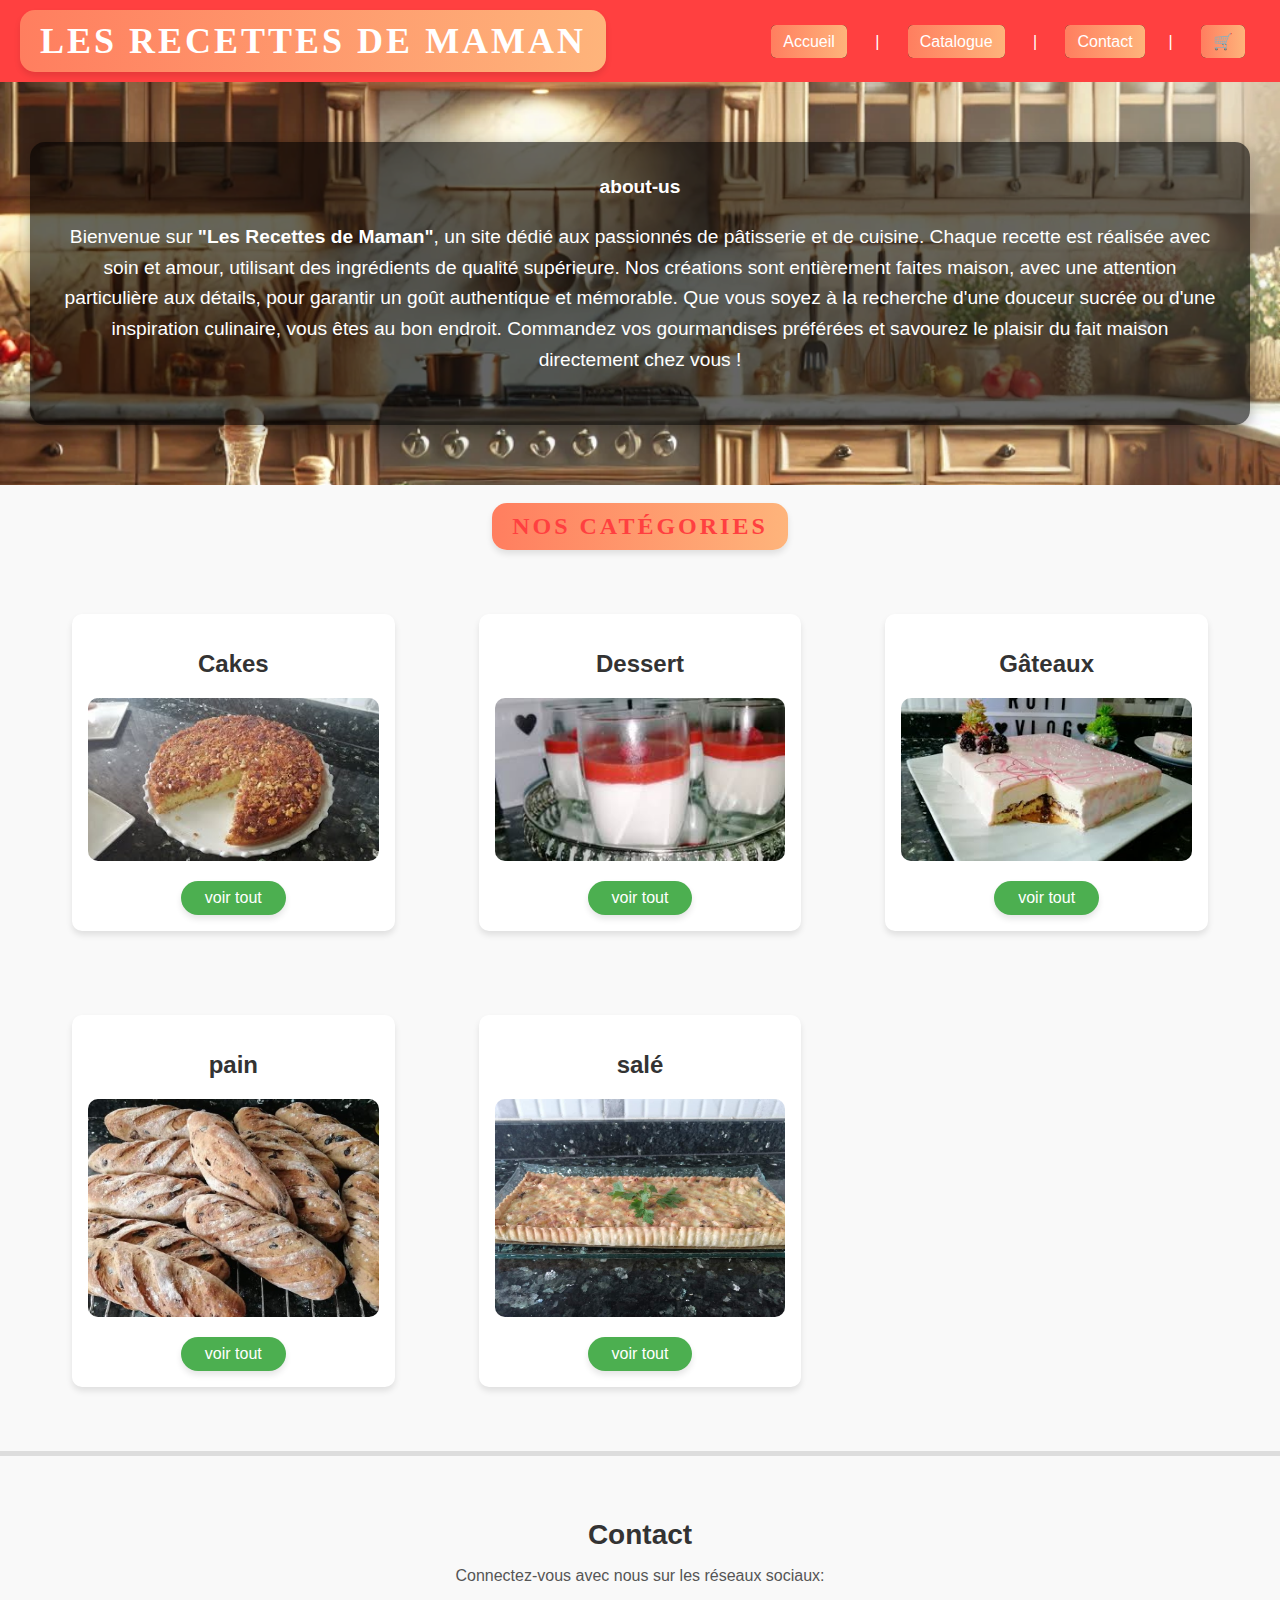
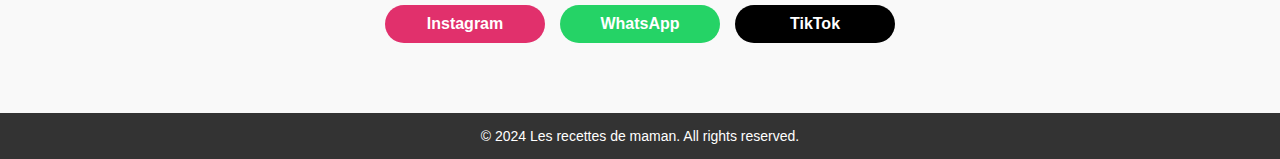
<file: index.html>
<!DOCTYPE html>
<html lang="en">
  <head>
    <meta charset="UTF-8" />
    <meta name="viewport" content="width=device-width, initial-scale=1.0" />
    <title>Les Recettes de Maman</title>
    <link rel="icon" href="photo/LOGO.jpeg" type="image/png" />
    <link rel="stylesheet" href="style.css" />
  </head>
  <body>
    <header>
      <h1>Les Recettes de Maman</h1>
      <nav>
        <a href="index.html">Accueil</a> &nbsp; | &nbsp;
        <div class="dropdown">
          <a href="#" class="dropbtn">Catalogue</a>
          <div class="dropdown-content">
            <a href="cakes.html">Cakes</a>
            <a href="desserts.html">Desserts</a>
            <a href="sale.html">Salé</a>
            <a href="pain.html">Pain</a>
            <a href="gateau.html">Gâteaux</a>
          </div>
        </div> &nbsp; | &nbsp;
       <a href="#contact">Contact</a>&nbsp; | &nbsp;
         <a href="cart.html">🛒</a> 
      </nav>
    </header>
    <main>
        <section id="about-us" class="about-section">
            <div class="about-content">
               <strong>about-us</strong>
              <p>
                Bienvenue sur <strong>"Les Recettes de Maman"</strong>, un site dédié aux passionnés de pâtisserie et de cuisine.  
                Chaque recette est réalisée avec soin et amour, utilisant des ingrédients de qualité supérieure.  
                Nos créations sont entièrement faites maison, avec une attention particulière aux détails, pour garantir un goût authentique et mémorable.  
                Que vous soyez à la recherche d'une douceur sucrée ou d'une inspiration culinaire, vous êtes au bon endroit.  
                Commandez vos gourmandises préférées et savourez le plaisir du fait maison directement chez vous !
              </p>
            </div>
          </section>
        </main>
          <BR>
            <CEnter>
            <h1>Nos catégories</h1></CEnter>
<main id="section">
      <section id="section">
        <article class="section">
          <h2 class="recipe-title">Cakes</h2>
          <img
            src="photo/cake royal aux fruits secs.jpg"
            alt="Cheesecake"
            class="sectionimage"
          />
          <div class="recipe-details">
            <a href="cakes.html" class="cake">
              <button class="see section">voir tout</button>
            </a>
          </div>
        </article>
      </section>
      
      
      <section id="section">
        <article class="section">
          <h2 class="recipe-title">Dessert</h2>
          <img
            src="photo/panacota.jpg"
            alt="Cheesecake"
            class="sectionimage"
          />
          <div class="recipe-details">
            <a href="desserts.html" class="Dessert">
              <button class="see section">voir tout </button>
            </a>
          </div>
        </article>
      </section>
      <section id="section">
        <article class="section">
          <h2 class="recipe-title">Gâteaux</h2>
          <img
            src="photo/gateau glace.jpg"
            alt="Cheesecake"
            class="sectionimage"
          />
          <div class="recipe-details">
            <a href="gateau.html" class="cake">
              <button class="see section">voir tout</button>
            </a>
          </div>
        </article>
      </section>
      <section id="section">
        <article class="section">
          <h2 class="recipe-title">pain</h2>
          <img
            src="photo/pain au olive 2.jpeg"
            alt="Cheesecake"
            class="sectionimage"
          />
          <div class="recipe-details">
            <a href="pain.html" class="cake">
              <button class="see section">voir tout</button>
            </a>
          </div>
        </article>
      </section>

      <section id="section">
        <article class="section">
          <h2 class="recipe-title">salé</h2>
          <img
            src="photo/gratin.jpeg"
            alt="Cheesecake"
            class="sectionimage"
          />
          <div class="recipe-details">
            <a href="sale.html" class="salé">
              <button class="see section">voir tout </button>
            </a>
          </div>
        </article>
      </section>
    </main>

    <section id="contact">
      <h2>Contact</h2>
      <p>Connectez-vous avec nous sur les réseaux sociaux:</p>
      <div class="social-links">
          <a href="https://www.instagram.com/les_recette_de_maman/" target="_blank" class="social-btn instagram">Instagram</a>
          <a href="https://wa.me/message/JJLFO6GVCVP2J1" target="_blank" class="social-btn whatsapp">WhatsApp</a>
          <a href="https://www.tiktok.com/@lesrecettesdemaman1?lang=fr" target="_blank" class="social-btn tiktok">TikTok</a>
      </div>
  </section>

      <footer>
        <p>&copy; 2024 Les recettes de maman. All rights reserved.</p>
      </footer>
      <script src="script.js"></script>
  </body>
</html>
</file>
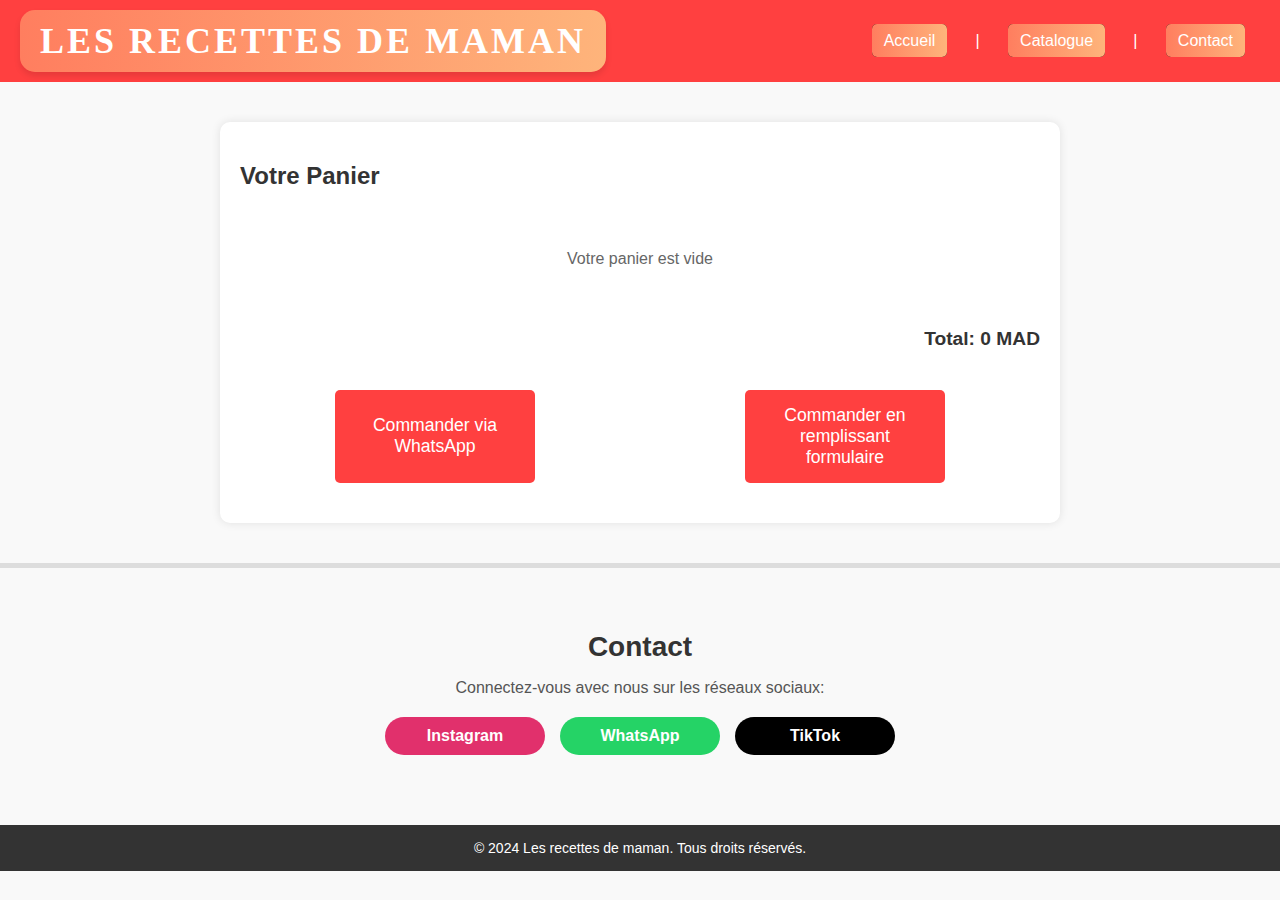
<file: cart.html>
<!DOCTYPE html>
<html lang="fr">
<head>
    <meta charset="UTF-8">
    <meta name="viewport" content="width=device-width, initial-scale=1.0">
    <title>Panier - Les Recettes de Maman</title>
    <link rel="icon" href="photo/LOGO.jpeg" type="image/png">
    <link rel="stylesheet" href="style.css">
    <style>
        .cart-container {
            max-width: 800px;
            margin: 20px auto;
            padding: 20px;
            background: white;
            border-radius: 10px;
            box-shadow: 0 0 10px rgba(0,0,0,0.1);
        }

        .cart-item {
            display: flex;
            align-items: center;
            padding: 15px;
            border-bottom: 1px solid #eee;
            gap: 20px;
        }

        .cart-item img {
            width: 100px;
            height: 100px;
            object-fit: cover;
            border-radius: 8px;
        }

        .cart-item-details {
            flex-grow: 1;
        }

        .cart-item-title {
            font-size: 1.2em;
            margin-bottom: 5px;
        }

        .cart-item-price {
            color: #ff4040;
            font-weight: bold;
        }

        .cart-item-quantity {
            display: flex;
            align-items: center;
            gap: 10px;
        }

        .quantity-btn {
            background: #ff4040;
            color: white;
            border: none;
            padding: 5px 10px;
            border-radius: 5px;
            cursor: pointer;
        }

        .remove-item {
            background: #ff4040;
            color: white;
            border: none;
            padding: 8px 12px;
            border-radius: 5px;
            cursor: pointer;
        }

        .cart-total {
            margin-top: 20px;
            text-align: right;
            font-size: 1.2em;
            font-weight: bold;
        }

        .checkout-btn {
            display: block;
            width: 100%;
            max-width: 200px;
            margin: 20px auto;
            padding: 15px;
            background: #ff4040;
            color: white;
            border: none;
            border-radius: 5px;
            font-size: 1.1em;
            cursor: pointer;
            transition: background-color 0.3s;
        }

        .checkout-btn:hover {
            background: #e03030;
        }

        .empty-cart {
            text-align: center;
            padding: 40px;
            color: #666;
        }

        .order-form {
            display: none;
            margin-top: 20px;
            padding: 20px;
            background: #f9f9f9;
            border-radius: 8px;
        }

        .order-form.active {
            display: block;
        }

        .buttons-container {
            display: flex;
            gap: 20px;
            justify-content: center;
            margin-top: 20px;
        }

        @media (max-width: 600px) {
            .cart-item {
                flex-direction: column;
                text-align: center;
            }

            .cart-item img {
                width: 150px;
                height: 150px;
            }

            .cart-item-quantity {
                justify-content: center;
                margin: 10px 0;
            }

            .buttons-container {
                flex-direction: column;
                align-items: center;
            }
        }
    </style>
</head>
<body>
    <header>
        <h1>Les Recettes de Maman</h1>
        <nav>
            <a href="index.html">Accueil</a> &nbsp; | &nbsp;
            <div class="dropdown">
                <a href="#" class="dropbtn">Catalogue</a>
                <div class="dropdown-content">
                    <a href="cakes.html">Cakes</a>
                    <a href="desserts.html">Desserts</a>
                    <a href="sale.html">Salé</a>
                    <a href="pain.html">Pain</a>
                    <a href="gateau.html">Gâteaux</a>
                </div>
            </div> &nbsp; | &nbsp;
            <a href="#contact">Contact</a>
        </nav>
    </header>

    <main>
        <div class="cart-container">
            <h2>Votre Panier</h2>
            <div id="cart-items">
                <!-- Les articles du panier seront ajoutés ici dynamiquement -->
            </div>
            <div class="cart-total">
                Total: <span id="cart-total-amount">0 MAD</span>
            </div>
            <div class="buttons-container">
                <button class="checkout-btn" onclick="checkout()">Commander via WhatsApp</button>
                <button class="checkout-btn" onclick="showOrderForm()">Commander en remplissant formulaire</button>
            </div>

            <!-- Formulaire de commande -->
            <div id="orderForm" class="order-form">
                <iframe src="https://docs.google.com/forms/d/e/1FAIpQLSdIYoKj4d7th1smosKsNT-HT3W_5Z_qig_I3DcebZFf1gVWtg/viewform?embedded=true" 
                    width="640" height="1526" frameborder="0" marginheight="0" marginwidth="0">
                    Chargement…
                </iframe>
            </div>
        </div>
    </main>

    <section id="contact">
        <h2>Contact</h2>
        <p>Connectez-vous avec nous sur les réseaux sociaux:</p>
        <div class="social-links">
            <a href="https://www.instagram.com/les_recette_de_maman/" target="_blank" class="social-btn instagram">Instagram</a>
            <a href="https://wa.me/message/JJLFO6GVCVP2J1" target="_blank" class="social-btn whatsapp">WhatsApp</a>
            <a href="https://www.tiktok.com/@lesrecettesdemaman1?lang=fr" target="_blank" class="social-btn tiktok">TikTok</a>
        </div>
    </section>

    <footer>
        <p>&copy; 2024 Les recettes de maman. Tous droits réservés.</p>
    </footer>

    <script>
        // Fonction pour charger le panier
        function loadCart() {
            const cart = JSON.parse(localStorage.getItem('cart')) || [];
            const cartContainer = document.getElementById('cart-items');
            const totalAmount = document.getElementById('cart-total-amount');
            
            if (cart.length === 0) {
                cartContainer.innerHTML = '<div class="empty-cart">Votre panier est vide</div>';
                totalAmount.textContent = '0 MAD';
                return;
            }

            let total = 0;
            cartContainer.innerHTML = '';
            
            cart.forEach((item, index) => {
                const cartItem = document.createElement('div');
                cartItem.className = 'cart-item';
                cartItem.innerHTML = `
                    <img src="${item.image}" alt="${item.name}">
                    <div class="cart-item-details">
                        <div class="cart-item-title">${item.name}</div>
                        <div class="cart-item-price">${item.price} MAD</div>
                        <div class="cart-item-quantity">
                            <button class="quantity-btn" onclick="updateQuantity(${index}, -1)">-</button>
                            <span>${item.quantity}</span>
                            <button class="quantity-btn" onclick="updateQuantity(${index}, 1)">+</button>
                        </div>
                    </div>
                    <button class="remove-item" onclick="removeItem(${index})">Supprimer</button>
                `;
                cartContainer.appendChild(cartItem);
                total += item.price * item.quantity;
            });

            totalAmount.textContent = `${total} MAD`;
        }

        // Fonction pour mettre à jour la quantité
        function updateQuantity(index, change) {
            const cart = JSON.parse(localStorage.getItem('cart')) || [];
            if (cart[index]) {
                cart[index].quantity = Math.max(1, cart[index].quantity + change);
                localStorage.setItem('cart', JSON.stringify(cart));
                loadCart();
            }
        }

        // Fonction pour supprimer un article
        function removeItem(index) {
            const cart = JSON.parse(localStorage.getItem('cart')) || [];
            cart.splice(index, 1);
            localStorage.setItem('cart', JSON.stringify(cart));
            loadCart();
        }

        // Fonction pour passer la commande via WhatsApp
        function checkout() {
            const cart = JSON.parse(localStorage.getItem('cart')) || [];
            if (cart.length === 0) {
                alert('Votre panier est vide');
                return;
            }

            let message = "Bonjour, je souhaite commander :\n\n";
            let total = 0;

            cart.forEach(item => {
                message += `${item.quantity}x ${item.name} (${item.price} MAD)\n`;
                total += item.price * item.quantity;
            });

            message += `\nTotal: ${total} MAD`;

            const whatsappUrl = `https://wa.me/message/JJLFO6GVCVP2J1?text=${encodeURIComponent(message)}`;
            window.open(whatsappUrl, '_blank');

            // Vider le panier après la commande
            localStorage.removeItem('cart');
            loadCart();
        }

        // Fonction pour afficher le formulaire de commande
        function showOrderForm() {
            const cart = JSON.parse(localStorage.getItem('cart')) || [];
            if (cart.length === 0) {
                alert('Votre panier est vide');
                return;
            }
            
            const orderForm = document.getElementById('orderForm');
            orderForm.classList.add('active');
        }

        // Charger le panier au chargement de la page
        document.addEventListener('DOMContentLoaded', loadCart);
    </script>
</body>
</html>
</file>
<file: style.css>
/* Variables globales pour un style cohérent */
:root {
    --primary-color: #4CAF50;
    --secondary-color: #ff4040;
    --background-color: #f9f9f9;
    --text-color: #333;
    --highlight-color: #fffb00;
    --button-hover: #45a049;
  }
  
  /* Réinitialisation globale */
  body {
    font-family: Arial, sans-serif;
    margin: 0;
    padding: 0;
    background-color: var(--background-color);
    color: var(--text-color);
    box-sizing: border-box;
  }
  
  /* En-tête */
  header {
    background-color: var(--secondary-color);
    display: flex;
    justify-content: space-between;
    align-items: center;
    padding: 10px 20px;
    color: white;
  }
  
  header h1 {
    margin: 0;
    font-size: 1.8rem;
  }
  
  nav a {
    text-decoration: none;
    color: white;
    margin: 0 15px;
    font-size: 16px;
    padding: 8px 12px;
    border-radius: 5px;
    transition: all 0.3s ease;
    background: linear-gradient(90deg, #ff7e5f, #feb47b); /* Background gradient */
  }
  
  nav a:hover {
    background-color: var(--highlight-color);
    transform: scale(1.1);
    box-shadow: 0 4px 6px rgba(0, 0, 0, 0.2);
  }
  /* Style du menu déroulant */
.dropdown {
    position: relative;
    display: inline-block;
  }
  
  .dropdown-content {
    display: none;
    position: absolute;
    background-color: #f9f9f9;
    min-width: 160px;
    z-index: 1;
  }
  
  .dropdown:hover .dropdown-content {
    display: block;
  }
  
  .dropdown-content a {
    color: rgb(255, 255, 255);
    padding: 12px 16px;
    text-decoration: none;
    display: block;
  }
  
  .dropdown-content a:hover {
    background-color: #ddd;
  }
  /* Section About Us */
  .about-section {
    background-image: url("photo/DALL·E\ 2024-12-22\ 23.48.54\ -\ A\ beautiful\ and\ elegant\ kitchen\ background\ with\ soft\ lighting\,\ wooden\ cabinets\,\ marble\ countertops\,\ and\ a\ cozy\ atmosphere.\ The\ scene\ includes\ fresh\ in.webp");
    background-size: cover;
    background-repeat: no-repeat;
    background-position: center;
    color: white;
    text-align: center;
    padding: 60px 30px;
    margin: -20px;
    position: relative;
  }
  h1 {
    font-family: 'Georgia', serif; /* Une police élégante */
    font-size: 3rem; /* Taille du texte */
    font-weight: bold; /* Texte en gras */
    color: #ff4040; /* Couleur vive qui attire l’attention */
    text-align: center; /* Centre le titre */
    text-transform: uppercase; /* Met tout en majuscule */
    letter-spacing: 3px; /* Espacement entre les lettres */
    margin: 20px 0; /* Espace autour du titre */
    padding: 10px 20px; /* Espace intérieur pour un meilleur focus */
    background: linear-gradient(90deg, #ff7e5f, #feb47b); /* Dégradé de fond */
    border-radius: 15px; /* Coins arrondis */
    box-shadow: 0 4px 6px rgba(0, 0, 0, 0.1); /* Ombre subtile */
    display: inline-block; /* Ajuste la largeur au texte */
}

  .about-content {
    background-color: rgba(0, 0, 0, 0.6);
    display: inline-block;
    padding: 30px;
    border-radius: 15px;
    box-shadow: 0 5px 15px rgba(0, 0, 0, 0.3);
    font-size: 1.2em;
    line-height: 1.6;
  }
  
  /* Grille pour les sections */
  #section {
    display: grid;
    grid-template-columns: repeat(auto-fit, minmax(300px, 1fr));
    gap: 20px;
    padding: 2em;
    margin: auto;
    max-width: 1200px;
  }
  
  .section {
    background: white;
    border-radius: 10px;
    box-shadow: 0 4px 6px rgba(0, 0, 0, 0.1);
    padding: 1em;
    text-align: center;
    transition: transform 0.2s ease-in-out;
  }
  
  .section:hover {
    transform: scale(1.05);
  }
  
  .sectionimage {
    width: 100%;
    
    border-radius: 10px;
    margin-bottom: 1em;
  }
  /* Style spécifique pour la section 'pain' */
#section .pain {
    /* Forcer une hauteur uniforme pour la section */
    height: 100%; 
    display: flex;
    flex-direction: column;
    justify-content: space-between;
  }
  
  /* Ajuster l'image si nécessaire */
  #section .pain .sectionimage {
    height: 100px; /* Ajuster la taille de l'image pour uniformiser les sections */
    object-fit: cover; /* Garder l'image proportionnelle et bien ajustée */
    margin-bottom: 1em;
  }
  
  /* Ajuster le bouton et le texte */
  #section .pain .recipe-details {
    display: flex;
    justify-content: center;
    align-items: center;
  }
  
  #section .pain .see {
    padding: 0.5em 1.5em;
    background: var(--primary-color);
    color: white;
    border: none;
    border-radius: 20px;
    font-size: 1rem;
    cursor: pointer;
    transition: background-color 0.3s ease;
  }
  
  #section .pain .see:hover {
    background-color: var(--button-hover);
  }
  button.see.section {
    padding: 0.5em 1.5em;
    background: var(--primary-color);
    color: white;
    border: none;
    border-radius: 20px;
    font-size: 1rem;
    cursor: pointer;
    transition: background-color 0.3s ease;
  }
  
  button.see.section:hover {
    background-color: var(--button-hover);
  }
  
  /* Section Contact */
  #contact {
    text-align: center;
    padding: 40px 20px;
    background-color: #f9f9f9;
    border-top: 5px solid #ddd;
  }
  
  #contact h2 {
    font-size: 28px;
    color: var(--text-color);
    margin-bottom: 10px;
  }
  
  #contact p {
    font-size: 16px;
    color: #555;
    margin-bottom: 20px;
  }
  
  .social-links {
    display: flex;
    justify-content: center;
    flex-wrap: wrap;
    gap: 15px;
  }
  
  .social-btn {
    display: inline-block;
    padding: 10px 20px;
    font-size: 16px;
    color: white;
    text-decoration: none;
    border-radius: 30px;
    transition: transform 0.3s ease, background-color 0.3s ease, box-shadow 0.3s ease;
    text-align: center;
    font-weight: bold;
    min-width: 120px;
  }
  
  .social-btn.instagram {
    background-color: #E1306C;
  }
  
  .social-btn.whatsapp {
    background-color: #25D366;
  }
  
  .social-btn.tiktok {
    background-color: black;
  }
  
  .social-btn.facebook {
    background-color: #1877F2;
  }
  
  .social-btn:hover {
    transform: translateY(-3px);
    box-shadow: 0 8px 15px rgba(0, 0, 0, 0.2);
  }
  
  /* Pied de page */
  footer {
    background-color: var(--text-color);
    color: white;
    text-align: center;
    padding: 15px;
    margin-top: 30px;
  }
  
  footer p {
    margin: 0;
    font-size: 14px;
  }
  
  /* Responsive Design */
  @media (max-width: 768px) {
    header h1 {
      font-size: 1.5rem;
    }
  
    nav a {
      font-size: 14px;
      margin: 0 10px;
    }
  
    h2 {
      font-size: 1.5rem;
    }
  
    .about-content {
      font-size: 1rem;
    }
  }
  /* Header Styles */
header {
  background-color: #ff4040;
  padding: 20px;
  text-align: center;
}

header h1 {
  font-size: 36px;
  color: white;
}
header {
  display: flex;
  justify-content: space-between;
  align-items: center;
  padding: 10px 20px;

}

h1 {
  margin: 0;
  font-size: 24px;
}

nav a {
  text-decoration: none;
  color: white;
  margin: 0 15px;
  font-size: 16px;
  padding: 8px 12px;
  border-radius: 5px;
  background-color: black;
  transition: all 0.3s ease;
}

nav a:hover {
  background-color: var(--highlight-color);
  transform: scale(1.1);
  box-shadow: 0 4px 6px rgba(0, 0, 0, 0.2);
}
/* Style du menu déroulant */
.dropdown {
  position: relative;
  display: inline-block;
}

.dropdown-content {
  display: none;
  position: absolute;
  background-color: #f9f9f9;
  min-width: 160px;
  z-index: 1;
}

.dropdown:hover .dropdown-content {
  display: block;
}

.dropdown-content a {
  color: rgb(255, 255, 255);
  padding: 12px 16px;
  text-decoration: none;
  display: block;
}

.dropdown-content a:hover {
  background-color: #ddd;
}

/* Main Section */
main {
  padding: 20px;
}
/* Styles Responsives */
@media (max-width: 1024px) {
  .recipe {
    width: 45%;
  }

  .about-content {
    font-size: 1em;
    padding: 20px;
  }

  nav a {
    font-size: 14px;
    margin: 0 10px;
  }
}

@media (max-width: 768px) {
  .recipe {
    width: 100%;
  }

  header {
    flex-direction: column;
  }

  nav {
    margin-top: 10px;
  }

  .about-section {
    padding: 40px 20px;
  }

  #contact h2 {
    font-size: 24px;
  }
}

@media (max-width: 480px) {
  .recipe {
    width: 100%;
  }

  header h1 {
    font-size: 20px;
  }
/* Style de base */
header {
  background-color: #f8f8f8;
  padding: 10px;
  text-align: center;
}

nav {
  display: flex;
  flex-wrap: wrap;
  justify-content: center;
  gap: 10px;
}

nav a, .dropbtn {
  text-decoration: none;
  color: #333;
  padding: 8px 12px;
  background-color: #ddd;
  border-radius: 5px;
}

nav a:hover, .dropbtn:hover {
  background-color: #bbb;
}

.dropdown {
  position: relative;
}

.dropdown-content {
  display: none;
  position: absolute;
  top: 100%;
  left: 0;
  background-color: #f9f9f9;
  min-width: 150px;
  z-index: 1;
}

.dropdown-content a {
  display: block;
  padding: 8px;
  text-decoration: none;
  color: #333;
}

.dropdown:hover .dropdown-content {
  display: block;
}

/* Responsive pour téléphone */
@media screen and (max-width: 600px) {
  nav {
    flex-direction: column;
    gap: 5px;
  }

  nav a, .dropbtn {
    display: block;
    width: 100%;
    text-align: center;
  }

  .dropdown-content {
    position: static;
  }
}

  nav a {
    font-size: 12px;
    padding: 6px 10px;
  }

  .about-content {
    padding: 15px;
  }

  button {
    font-size: 14px;
    padding: 8px 15px;
  }
}
.add-to-cart {
  background-color: #f8b400;
  color: #fff;
  border: none;
  padding: 10px 15px;
  cursor: pointer;
  border-radius: 5px;
}

#cart-items ul {
  list-style: none;
  padding: 0;
}

#cart-items li {
  margin: 10px 0;
  font-size: 18px;
}

#checkout {
  background-color: #28a745;
  color: white;
  padding: 10px 20px;
  border: none;
  border-radius: 5px;
  cursor: pointer;
}
</file>
